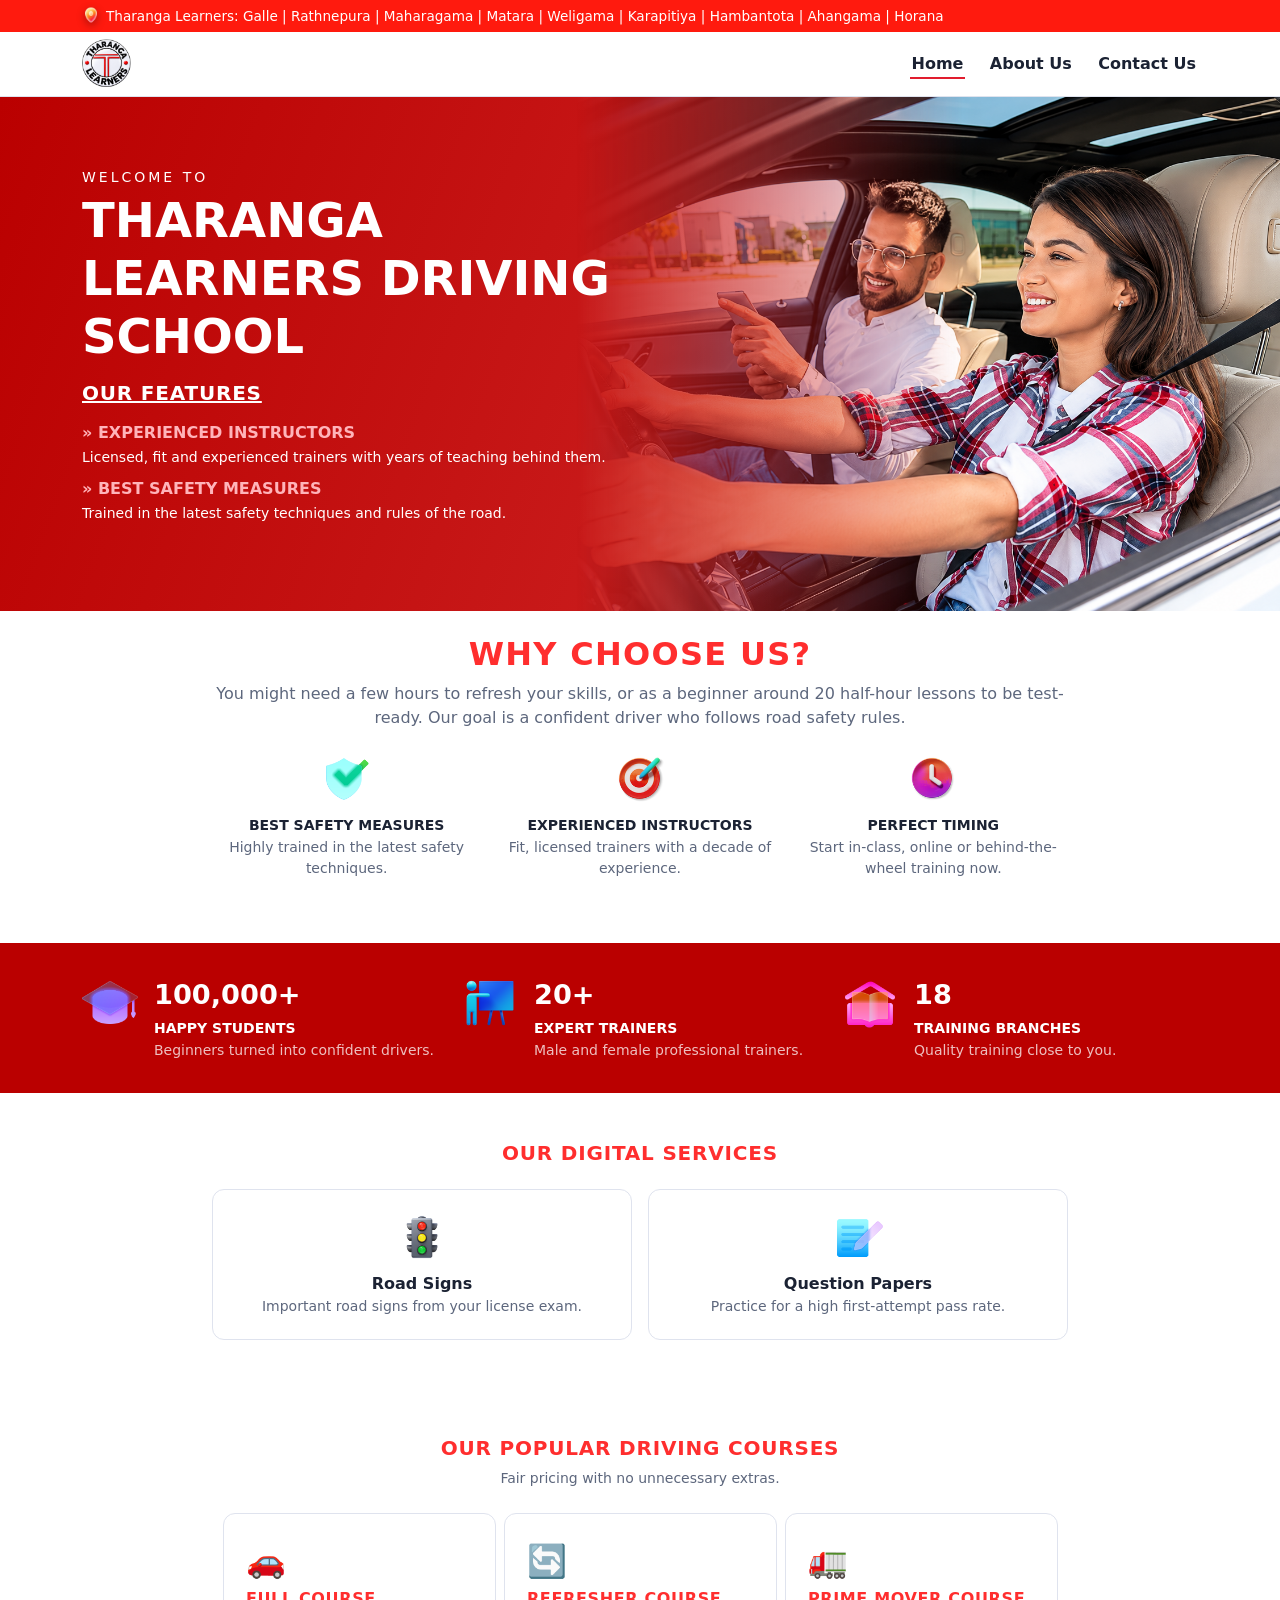
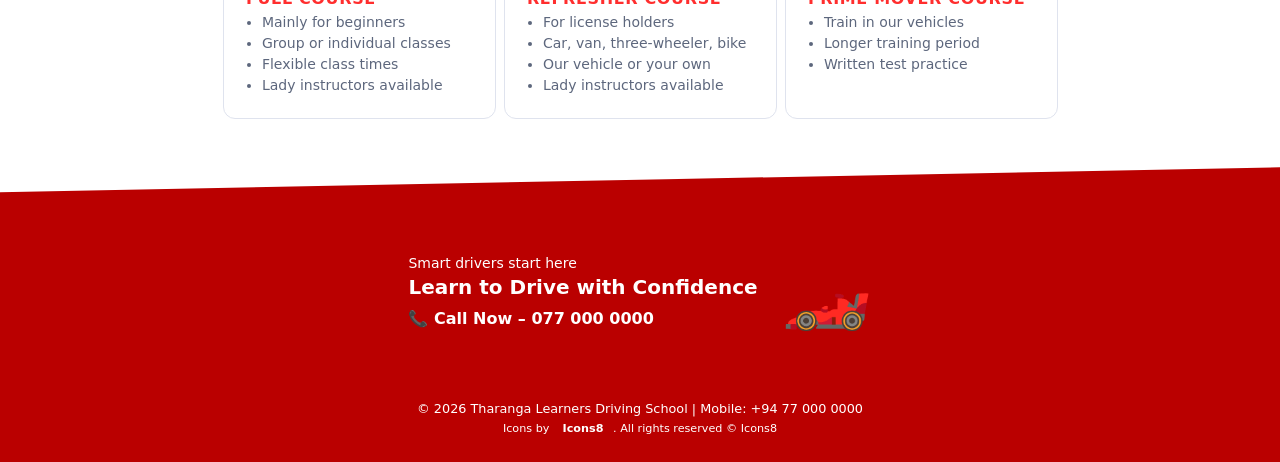
<file: index.html>
<!DOCTYPE html>
<html lang="en">

<head>
  <meta charset="utf-8">
  <meta name="viewport" content="width=device-width, initial-scale=1">
  <meta name="description"
    content="Tharanga Learners Driving School – learners' road signs, practice question papers and branches across Sri Lanka.">
  <title>Home | Tharanga Learners Driving School</title>
  <link href="https://cdn.jsdelivr.net/npm/bootstrap@5.3.3/dist/css/bootstrap.min.css" rel="stylesheet">
  <link href="css/style.css" rel="stylesheet">
</head>

<body data-page="home">
  <div id="site-header"></div>
  <section class="hero">
    <div class="container">
      <div class="row align-items-center g-4">
        <div class="col-md-6">
          <p class="small mb-1" style="letter-spacing:3px">WELCOME TO</p>
          <h1 class="display-5">THARANGA LEARNERS DRIVING SCHOOL</h1>
          <h2 class="ttl fs-5 my-3">Our Features</h2>
          <p class="mb-2"><b style="color:#ffb4ba">» EXPERIENCED INSTRUCTORS</b><br><span class="small">Licensed, fit
              and experienced trainers with years of teaching behind them.</span></p>
          <p><b style="color:#ffb4ba">» BEST SAFETY MEASURES</b><br><span class="small">Trained in the latest safety
              techniques and rules of the road.</span></p>
        </div>
      </div>
    </div>
  </section>

  <section class="container pt-4 pb-5 text-center" style="max-width:880px">
    <h2 class="ttl">Why Choose Us?</h2>
    <p class="muted mb-4">You might need a few hours to refresh your skills, or as a beginner around 20 half-hour
      lessons to be test-ready. Our goal is a confident driver who follows road safety rules.</p>
    <div class="row g-4">
      <div class="col-sm-4">
        <div class="ico plain"><img src="images/safety-96.png" alt="safety"></div><b class="small">BEST SAFETY
          MEASURES</b>
        <p class="muted small">Highly trained in the latest safety techniques.</p>
      </div>
      <div class="col-sm-4">
        <div class="ico plain"><img src="images/goal-96.png" alt="experience"></div><b class="small">EXPERIENCED
          INSTRUCTORS</b>
        <p class="muted small">Fit, licensed trainers with a decade of experience.</p>
      </div>
      <div class="col-sm-4">
        <div class="ico plain"><img src="images/clock-96.png" alt="times"></div><b class="small">PERFECT TIMING</b>
        <p class="muted small">Start in-class, online or behind-the-wheel training now.</p>
      </div>
    </div>
  </section>

  <section class="stats-band">
    <div class="container">
      <div class="row g-4" id="stats"></div>
    </div>
  </section>
  <section class="bg-bg py-5">
    <div class="container text-center" style="max-width:880px">
      <h2 class="ttl fs-5 mb-4">Our Digital Services</h2>
      <div class="row g-3">
        <div class="col-sm-6"><a href="road-signs.html" class="card-x">
            <div class="ico plain"><img src="images/traffic-light-96.png" alt="trafic"></div><b>Road Signs</b>
            <p class="muted small mb-0">Important road signs from your license exam.</p>
          </a></div>
        <div class="col-sm-6"><a href="question-papers.html" class="card-x">
            <div class="ico plain"><img src="images/edit-file-96.png" alt="papers"></div><b>Question Papers</b>
            <p class="muted small mb-0">Practice for a high first-attempt pass rate.</p>
          </a></div>
      </div>
    </div>
  </section>

  <section class="container py-5  text-center">
    <h2 class="ttl fs-5">Our Popular Driving Courses</h2>
    <p class="muted small mb-4">Fair pricing with no unnecessary extras.</p>
    <div class="row g-2 text-start justify-content-center"  id="courses"></div>
  </section>

  <section class="cta-slant">
    <div class="container d-flex flex-wrap align-items-center justify-content-center gap-4">
      <div><small>Smart drivers start here</small>
        <h3 class="h5 fw-bold">Learn to Drive with Confidence</h3><a href="tel:+94770000000" class="fw-bold">📞 Call Now
          – 077 000 0000</a>
      </div>
      <div style="font-size:4.5rem">🏎️</div>
    </div>
  </section>
  <div id="site-footer"></div>
  <script src="https://cdn.jsdelivr.net/npm/bootstrap@5.3.3/dist/js/bootstrap.bundle.min.js"></script>
  <script src="js/data.js"></script>
  <script src="js/main.js"></script>
</body>

</html>
</file>
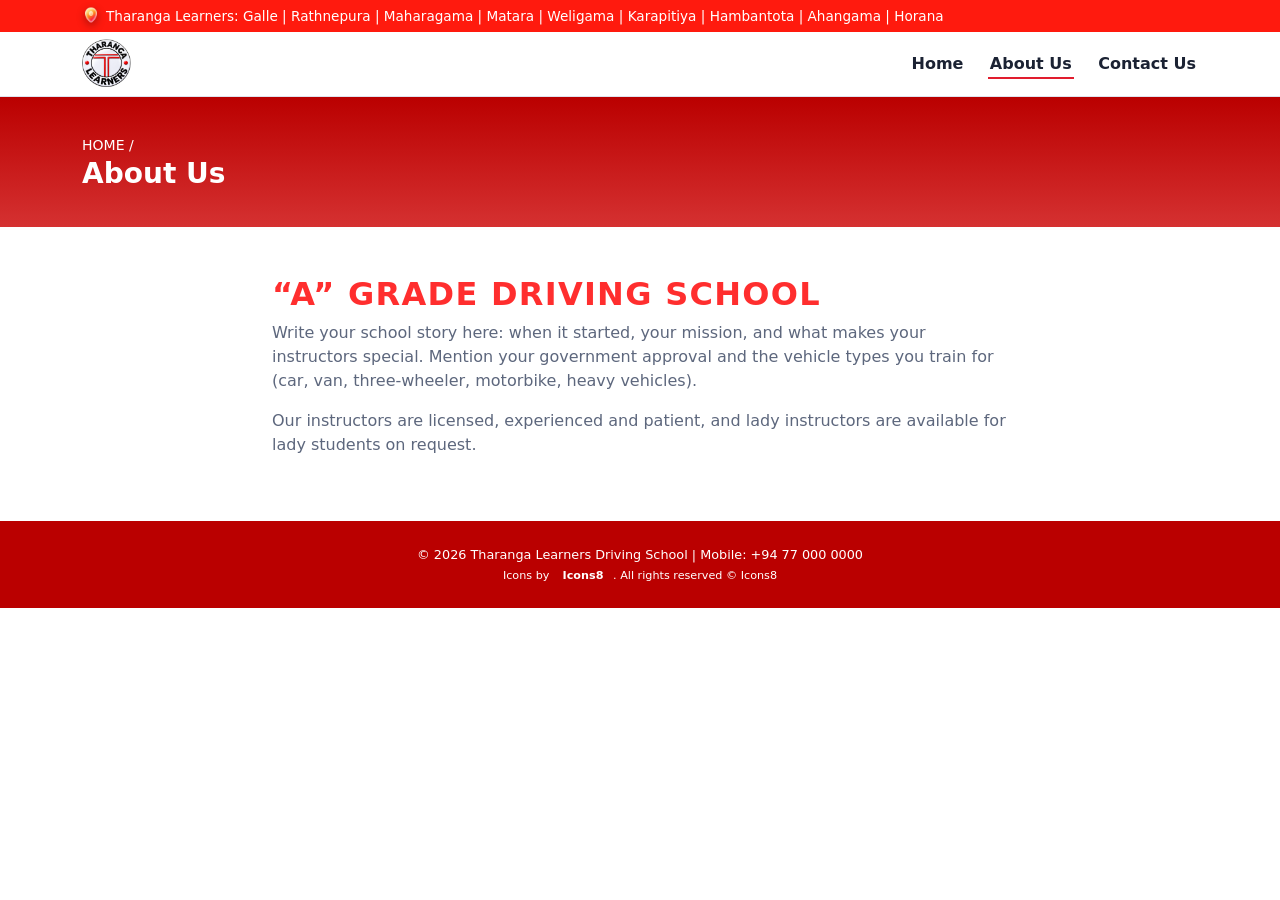
<file: about.html>
<!DOCTYPE html>
<html lang="en">
    <head>
        <meta charset="utf-8">
        <meta name="viewport" content="width=device-width, initial-scale=1">
        <title>About Us | Tharanga Learners Driving School</title>
        <link href="https://cdn.jsdelivr.net/npm/bootstrap@5.3.3/dist/css/bootstrap.min.css" rel="stylesheet">
        <link href="css/style.css" rel="stylesheet">
    </head>
    <body data-page="about">
        <div id="site-header"></div>
        <div class="page-banner"><div class="container"><small>HOME /</small><h1 class="h3 fw-bold mb-0">About Us</h1></div></div>
        <main class="container py-5" style="max-width:760px"><h2 class="ttl">“A” Grade Driving School</h2>
            <p class="muted">Write your school story here: when it started, your mission, and what makes your instructors special. Mention your government approval and the vehicle types you train for (car, van, three-wheeler, motorbike, heavy vehicles).</p>
            <p class="muted">Our instructors are licensed, experienced and patient, and lady instructors are available for lady students on request.</p></main>
        <div id="site-footer"></div>
        <script src="https://cdn.jsdelivr.net/npm/bootstrap@5.3.3/dist/js/bootstrap.bundle.min.js"></script>
        <script src="js/data.js"></script>
        <script src="js/main.js"></script>
    </body>
</html>
</file>
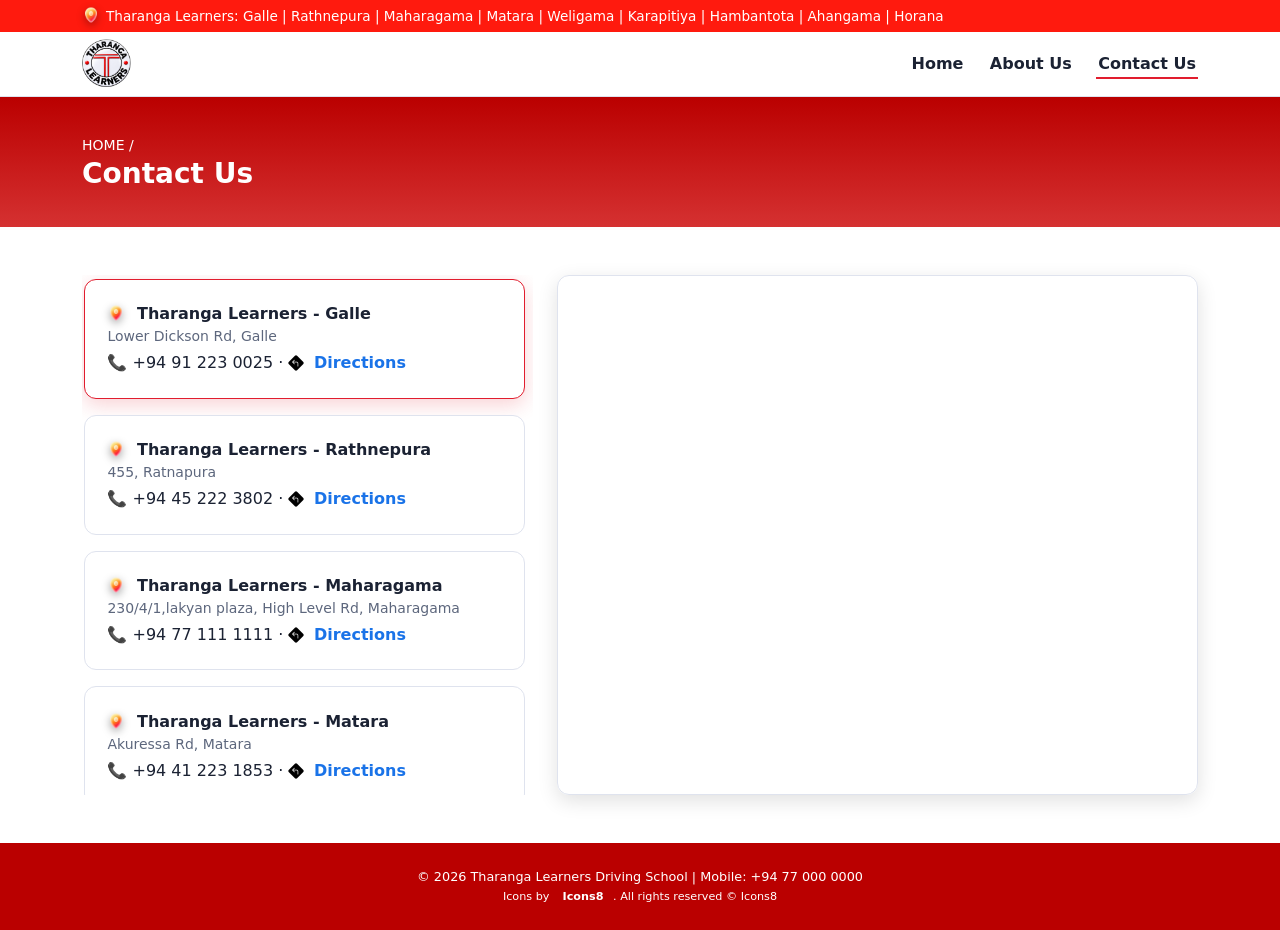
<file: contact.html>
<!DOCTYPE html>
<html lang="en">

<head>
    <meta charset="utf-8">
    <meta name="viewport" content="width=device-width, initial-scale=1">
    <title>Contact Us |Tharanga Learners Driving School</title>
    <link href="https://cdn.jsdelivr.net/npm/bootstrap@5.3.3/dist/css/bootstrap.min.css" rel="stylesheet">
    <link href="css/style.css" rel="stylesheet">
</head>

<body data-page="contact">
    <div id="site-header"></div>
    <div class="page-banner">
        <div class="container"><small>HOME /</small>
            <h1 class="h3 fw-bold mb-0">Contact Us</h1>
        </div>
    </div>
    <main class="container py-5">
        <div class="row g-4">
            <div class="col-md-5">
                <div id="shop-list"></div>
            </div>
            <div class="col-md-7">
                <div class="map-box">
                    <iframe id="map-frame" allowfullscreen loading="lazy"></iframe>
                </div>
            </div>
        </div>
    </main>
    <div id="site-footer"></div>
    <script src="https://cdn.jsdelivr.net/npm/bootstrap@5.3.3/dist/js/bootstrap.bundle.min.js"></script>
    <script src="js/data.js"></script>
    <script src="js/main.js"></script>
    <script src="js/contact.js"></script>
</body>

</html>
</file>
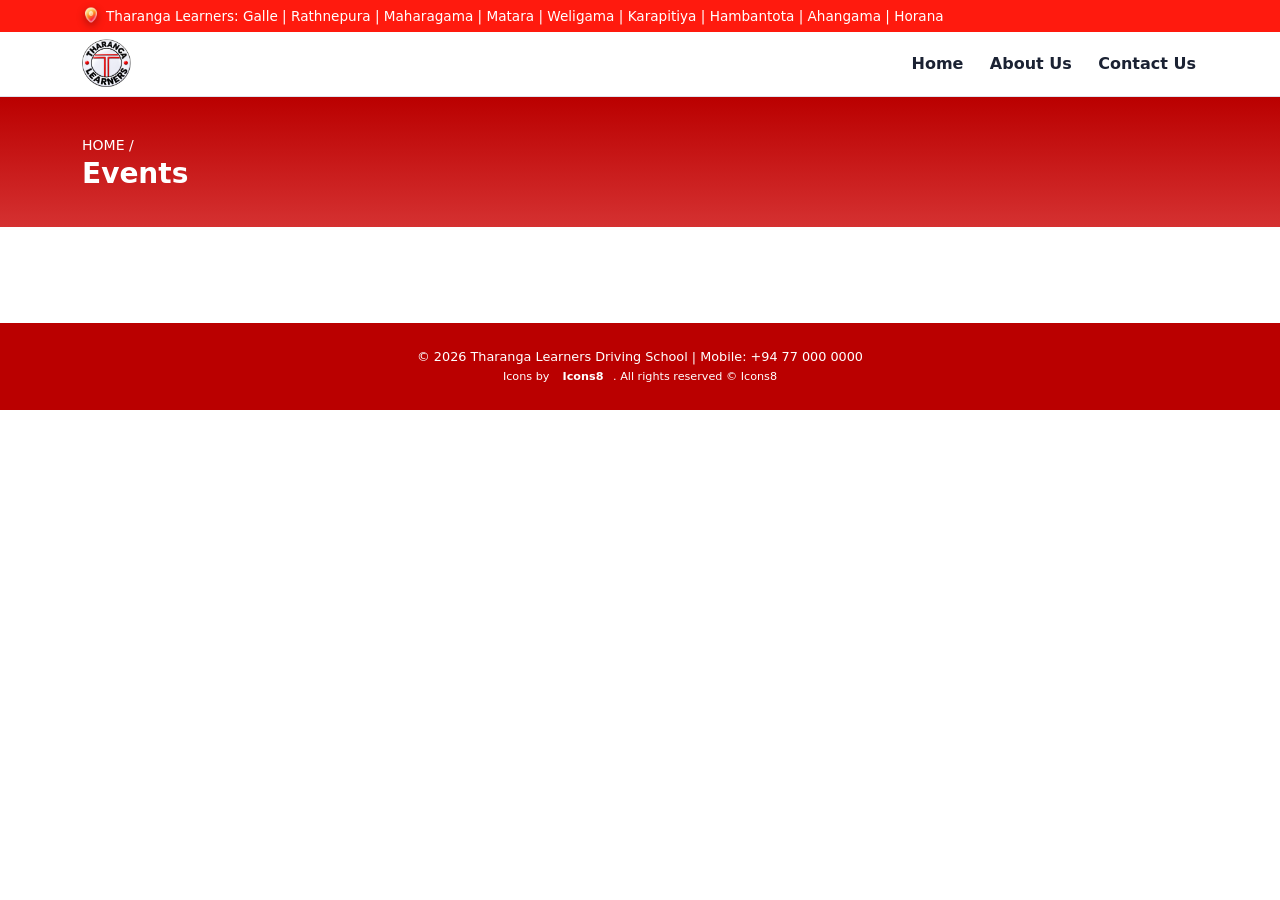
<file: event.html>
<!DOCTYPE html>
<html lang="en">
    <head>
        <meta charset="utf-8">
        <meta name="viewport" content="width=device-width, initial-scale=1">
        <title>Event | Tharanga Learners Driving School</title>
        <link href="https://cdn.jsdelivr.net/npm/bootstrap@5.3.3/dist/css/bootstrap.min.css" rel="stylesheet">
        <link href="css/style.css" rel="stylesheet">
    </head>
    <body data-page="event">
        <div id="site-header"></div>
        <div class="page-banner"><div class="container"><small>HOME /</small><h1 class="h3 fw-bold mb-0">Events</h1></div></div>
        <main class="container py-5" style="max-width:860px"><div class="row g-3" id="events"></div></main>
        <div id="site-footer"></div>
        <script src="https://cdn.jsdelivr.net/npm/bootstrap@5.3.3/dist/js/bootstrap.bundle.min.js"></script>
        <script src="js/data.js"></script>
        <script src="js/main.js"></script>
    </body>
</html>
</file>
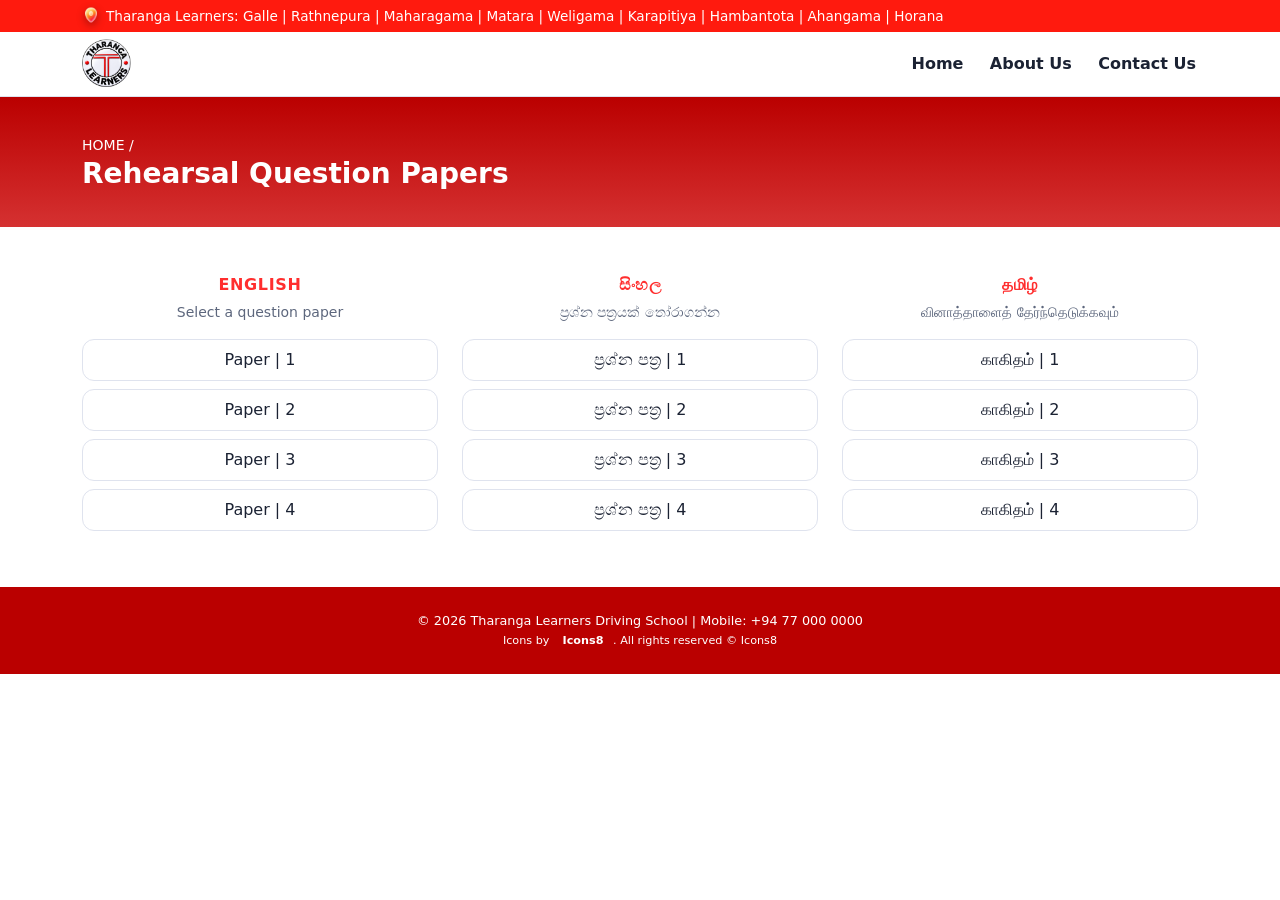
<file: question-papers.html>
<!DOCTYPE html>
<html lang="en">
    <head>
        <meta charset="utf-8">
        <meta name="viewport" content="width=device-width, initial-scale=1">
        <title>Question Papers | Tharanga Learners</title>
        <link rel="icon" type="image/png" href="images/logo.png">
        <link href="https://cdn.jsdelivr.net/npm/bootstrap@5.3.3/dist/css/bootstrap.min.css" rel="stylesheet">
        <link href="css/style.css" rel="stylesheet">
    </head>
    <body data-page="exam">
        <div id="site-header"></div>
        <div class="page-banner"><div class="container"><small>HOME /</small><h1 class="h3 fw-bold mb-0">Rehearsal Question Papers</h1></div></div>

        <main class="container py-5">
            <div id="list"><div class="row g-4" id="cols"></div></div>

            <div id="intro" class="exam-card text-center" hidden>
                <button class="btn btn-link fw-semibold p-0 mb-3 d-block" id="back1"></button>
                <img id="i-img" class="details-img" alt="">
                <h3 class="h4 mt-3" id="i-paper"></h3>
                <button class="btn-brand mt-2" id="start"></button>
            </div>

            <div id="quiz" class="exam-card" hidden>
                <div class="exam-bar"><i id="bar"></i></div>
                <div class="d-flex justify-content-between mt-2"><span id="timer" class="fw-semibold"></span><span id="count" class="fw-semibold"></span></div>
                <div id="qbox" class="my-3 text-center"></div>
                <div id="opts"></div>
                <div class="text-center mt-3"><button class="btn-brand" id="next"></button></div>
            </div>

            <div id="result" class="exam-card" hidden></div>
        </main>

        <div id="site-footer"></div>
        <script src="https://cdn.jsdelivr.net/npm/bootstrap@5.3.3/dist/js/bootstrap.bundle.min.js"></script>
        <script src="js/data.js"></script>
        <script src="js/main.js"></script>
        <script src="js/papers/papers.js"></script>
        <script src="js/question-papers.js"></script>
    </body>
</html>
</file>
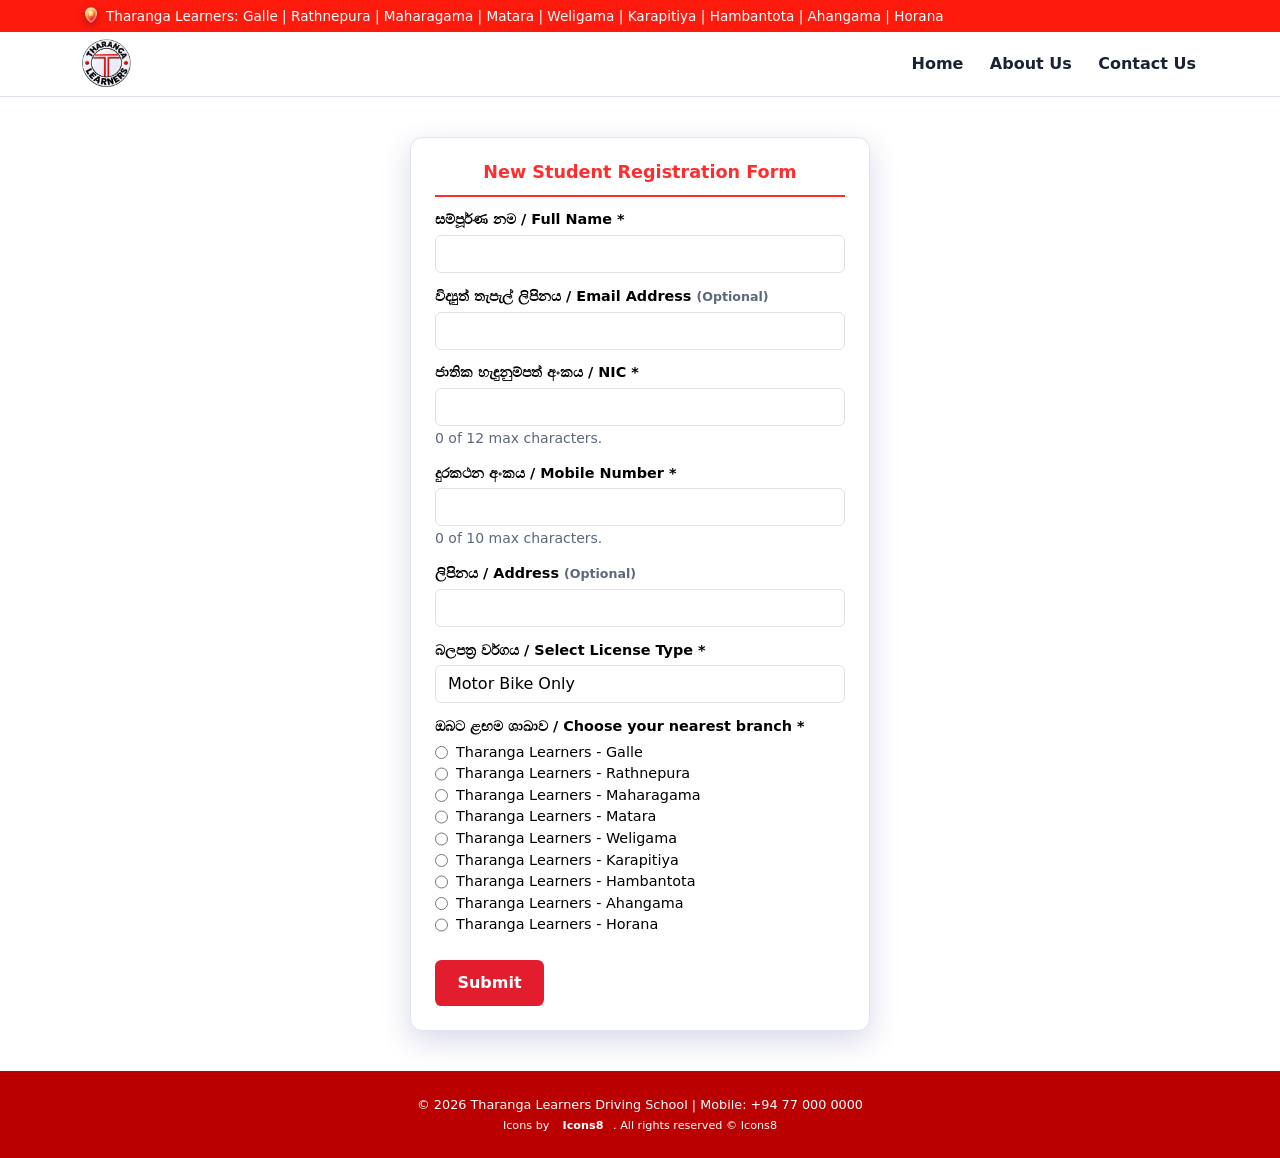
<file: registration.html>
<!DOCTYPE html>
<html lang="en">
    <head>
        <meta charset="utf-8">
        <meta name="viewport" content="width=device-width, initial-scale=1">
        <title>Registration | Tharanga Learners Driving School</title>
        <link href="https://cdn.jsdelivr.net/npm/bootstrap@5.3.3/dist/css/bootstrap.min.css" rel="stylesheet">
        <link href="css/style.css" rel="stylesheet">
    </head>
    <body data-page="registration">
        <div id="site-header"></div>
        <main class="container"><div class="form-card"><h2>New Student Registration Form</h2>
                <form id="reg">
                    <label>සම්පූර්ණ නම / Full Name *</label><input class="form-control" name="name" required>
                    <label>විද්‍යුත් තැපැල් ලිපිනය / Email Address <small class="muted">(Optional)</small></label><input class="form-control" type="email" name="email">
                    <label>ජාතික හැඳුනුම්පත් අංකය / NIC *</label><input class="form-control" name="nic" maxlength="12" required><small class="muted" id="nicc">0 of 12 max characters.</small>
                    <label>දුරකථන අංකය / Mobile Number *</label><input class="form-control" name="tel" inputmode="numeric" maxlength="10" pattern="[0-9]{10}" title="10 digits" required><small class="muted" id="telc">0 of 10 max characters.</small>
                    <label>ලිපිනය / Address <small class="muted">(Optional)</small></label><input class="form-control" name="addr">
                    <label>බලපත්‍ර වර්ගය / Select License Type *</label>
                    <select class="form-select" name="type"><option>Motor Bike Only</option><option>Light Vehicle (Car/Van)</option><option>Three Wheeler</option><option>Heavy Vehicle</option><option>Prime Mover</option></select>
                    <label>ඔබට ළඟම ශාඛාව / Choose your nearest branch *</label><div id="branches"></div>
                    <button class="btn-brand mt-4" type="submit">Submit</button></form>
                <div id="thanks" class="text-center py-4" hidden><div style="font-size:3rem">✅</div><p class="fw-bold">Thank you, <span id="who"></span>!</p>
                    <a id="wa" class="btn-brand" target="_blank" rel="noopener">Send details on WhatsApp</a></div></div></main>
        <div id="site-footer"></div>
        <script src="https://cdn.jsdelivr.net/npm/bootstrap@5.3.3/dist/js/bootstrap.bundle.min.js"></script>
        <script src="js/data.js"></script>
        <script src="js/main.js"></script>
        <script src="js/registration.js"></script>
    </body>
</html>
</file>
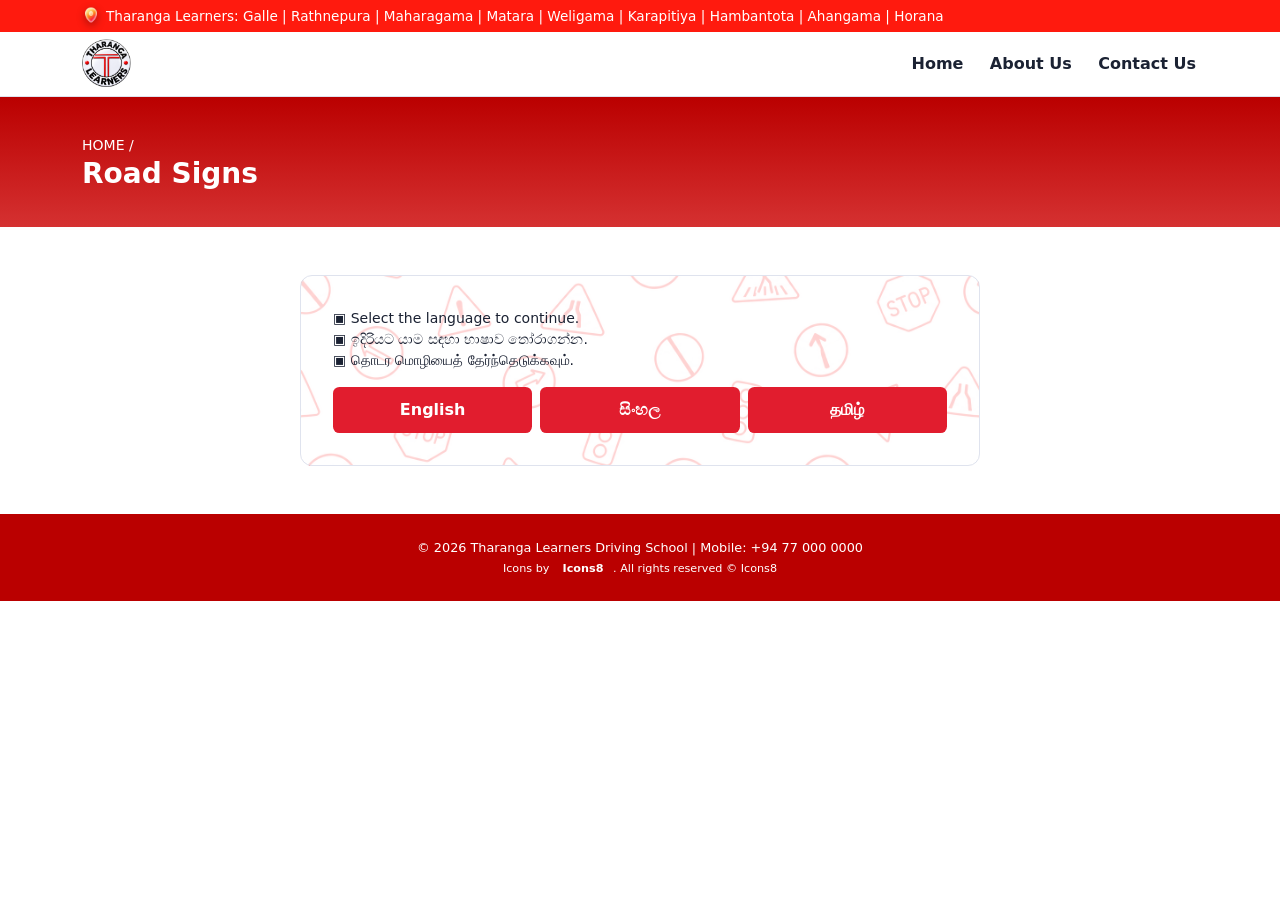
<file: road-signs.html>
<!DOCTYPE html>
<html lang="en">
  <head>
    <meta charset="utf-8">
    <meta name="viewport" content="width=device-width, initial-scale=1">
    <title>Road Signs | Tharanga Learners</title>
    <link href="https://cdn.jsdelivr.net/npm/bootstrap@5.3.3/dist/css/bootstrap.min.css" rel="stylesheet">
    <link href="css/style.css" rel="stylesheet">
  </head>
  <body data-page="road">
    <div id="site-header"></div>
    <div class="page-banner"><div class="container"><small>HOME /</small><h1 class="h3 fw-bold mb-0">Road Signs</h1></div></div>

    <main class="container py-5">
      <div class="card-x mx-auto" id="pick" style="max-width:680px">
        <ul class="small list-unstyled">
          <li>▣ Select the language to continue.</li>
          <li>▣ ඉදිරියට යාම සඳහා භාෂාව තෝරාගන්න.</li>
          <li>▣ தொடர மொழியைத் தேர்ந்தெடுக்கவும்.</li>
        </ul>
        <div class="row g-2">
          <div class="col-4"><button class="btn-brand w-100" data-lang="en">English</button></div>
          <div class="col-4"><button class="btn-brand w-100" data-lang="si">සිංහල</button></div>
          <div class="col-4"><button class="btn-brand w-100" data-lang="ta">தமிழ்</button></div>
        </div>
      </div>

      <div id="view" hidden>
        <button class="btn btn-link fw-semibold p-0 mb-3" id="back">← Change language</button>
        <div id="signs"></div>
      </div>
    </main>

    <div id="site-footer"></div>
    <script src="https://cdn.jsdelivr.net/npm/bootstrap@5.3.3/dist/js/bootstrap.bundle.min.js"></script>
    <script src="js/data.js"></script>
    <script src="js/main.js"></script>
    <script src="js/signs.js"></script>
    <script src="js/road-signs.js"></script>
  </body>
</html>
</file>
<file: css/style.css>
:root {
    --bg: #fff;
    --dr: #00b409;
    --alt: #f5f6fb;
    --text: #1b2233;
    --muted: #5d677d;
    --brand: #ff2e2e;
    --red: #e11d2e;
    --card: #fff;
    --line: #dfe3ee;
    --input-bg: #ffffff;
    --input-text: #000000;
    color-scheme: light;
}
body {
    background: var(--bg);
    color: var(--text);
    font-family:
        system-ui,
        -apple-system,
        "Segoe UI",
        Roboto,
        sans-serif;
}
a {
    text-decoration: none;
    color: inherit;
}
.muted {
    color: var(--muted);
}
.bg-alt {
    background: var(--alt);
}
.bar {
    background: #ff1a0e;
    color: #fff;
}
.topbar {
    font-size: 0.85rem;
    padding: 6px 0;
}
.site-header {
    position: sticky;
    top: 0;
    z-index: 20;
    background: var(--bg); /*--SITE HEADER COLOR */
    border-bottom: 1px solid var(--line);
}

.logo img {
    height: 50px;
    width: auto;
    display: block;
}
.logo b {
    display: inline-block;
    color: #fff;
    padding: 0 8px;
    font-weight: 800;
    font-size: 1.2rem;
}
.logo .r {
    background: var(--red);
}
.logo .b {
    background: #15c812;
}
.nav-link-x {
    font-weight: 600;
    border-bottom: 2px solid transparent;
    padding: 4px 2px;
    margin-left: 1.4rem;
}
.nav-link-x:hover,
.nav-link-x.on {
    color: var(--black);
    border-color: var(--red);
}
.btn-brand {
    background: var(--red);
    color: #fff;
    font-weight: 700;
    border: 0;
    padding: 0.7rem 1.4rem;
    border-radius: 0.4rem;
    display: inline-block;
}
.btn-brand:hover {
    filter: brightness(1.2);
    color: #fff;
}
.hero {
    position: relative;
    overflow: hidden;
    background: linear-gradient(110deg, #ba0000, #d53131);
    color: #fff;
    padding: 70px 0;
}

/* the photo: right side only, fading out toward the left */
.hero::before {
    content: "";
    position: absolute;
    top: 0;
    right: 0;
    bottom: 0;
    width: 55%;
    background: url("../images/background.png") center / cover no-repeat;
    -webkit-mask-image: linear-gradient(60deg, transparent 0%, #000 55%);
    mask-image: linear-gradient(90deg, transparent 0%, #000 55%);
    pointer-events: none;
}

/* keep the text above the photo */
.hero > .container {
    position: relative;
    z-index: 1;
}

@media (max-width: 767px) {
    .hero::before {
        width: 100%;
        opacity: 0.25;
        -webkit-mask-image: none;
        mask-image: none;
    }
}
.hero h1 {
    font-weight: 800;
}
.ttl {
    color: var(--brand);
    font-weight: 800;
    text-transform: uppercase;
    letter-spacing: 0.04em;
}
.hero .ttl {
    color: #fff;
    text-decoration: underline;
}
.card-x {
    background: var(--card);
    border: 1px solid var(--line);
    border-radius: 0.75rem;
    padding: 1.4rem;
    height: 100%;
    display: block;
    color: var(--text);
}
a.card-x:hover,
button.card-x:hover {
    border-color: var(--brand);
}
.dir-link{color:#1a73e8;font-weight:700}
.dir-link:hover{color:#0b57d0;text-decoration:underline}
.dir-icon{width:16px;height:16px;vertical-align:-3px;margin-right:4px;display:inline-block}

.ico img {
    width: 28px;
    height: 28px;
    object-fit: contain;
}
.ico.plain {
    width: auto;
    height: auto;
    background: none;
}
.ico.plain img {
    width: 50px;
    height: 50px;
}
.pin-icon {
    width: 18px;
    height: 18px;
    vertical-align: -3px;
    margin-right: 6px;
    display: inline-block;
    box-shadow: #000000;
}
.pin-icon {
    filter: drop-shadow(0 3px 4px rgba(0, 0, 0, 0.35));
}
.ico {
    width: 50px;
    height: 50px;
    border-radius: 50%;
    background: var(--bg);
    color: var(--brand);
    display: grid;
    place-items: center;
    font-size: 24px;
    margin: 0 auto 0.6rem;
}
.stat-icon {
    width: 56px;
    height: 56px;
    object-fit: contain;
    flex-shrink: 0;
}
.stats-band {
    background: #ba0000;
    color: #fff;
    padding: 32px 0;
}
.stats-band .num {
    font-size: 1.7rem;
    font-weight: 800;
}
.cta-slant {
    background: #ba0000;
    color: #fff;
    clip-path: polygon(0 12%, 100% 0, 100% 100%, 0 100%);
    padding: 70px 0 30px;
}
.page-banner {
    background:
        linear-gradient(#ba0000, #d53131),
        linear-gradient(90deg, #3c3f55, #7b6a5a);
    color: #fff;
    padding: 36px 0;
}
.form-card {
    max-width: 460px;
    margin: 40px auto;
    background: var(--bg);
    border: 1px solid var(--line);
    border-radius: 0.75rem;
    padding: 1.5rem;
    box-shadow: 0 10px 30px rgba(38, 47, 143, 0.18);
}
.form-card h2 {
    color: var(--brand);
    font-size: 1.1rem;
    font-weight: 800;
    text-align: center;
    border-bottom: 2px solid var(--brand);
    padding-bottom: 0.7rem;
}
.form-card label {
    color: #000000;
    font-weight: 600;
    font-size: 0.9rem;
    margin: 0.8rem 0 0.25rem;
    display: block;
}
.form-control,
.form-select {
    background: var(--card);
    color: var(--bg);
    background-color: var(--input-bg);
    color: var(--input-text);
}
.site-footer {
    background: #ba0000;
    color: #fff;
    text-align: center;
    font-size: 0.8rem;
    padding: 24px 0;
}
.site-footer a {
    margin: 0 0.6rem;
    font-weight: 600;
}
.paper-btn {
    width: 100%;
    margin-bottom: 0.5rem;
    text-align: center;
    padding: 0.5rem;
    height: auto;
}
[hidden] {
    display: none !important;
}
.shop.active {
    border-color: var(--red);
    box-shadow: 0 6px 20px rgba(225, 29, 46, 0.2);
}
.sign-title {
    background: var(--alt);
    color: var(--text);
    font-size: 1.6rem;
    font-weight: 800;
    text-align: center;
    padding: 8px 12px;
    margin: 0;
}
.sign-grid {
    display: grid;
    grid-template-columns: repeat(6, 1fr);
    border-left: 1px solid var(--line);
    border-top: 1px solid var(--line);
}
.sign-cell {
    border-right: 1px solid var(--line);
    border-bottom: 1px solid var(--line);
    padding: 16px 10px;
    text-align: center;
    font-size: 0.9rem;
    background: var(--card);
}
.sign-cell img {
    height: 250px;
    max-width: 100%;
    object-fit: contain;
    margin-bottom: 10px;
}
.sign-emoji {
    font-size: 4rem;
    line-height: 110px;
    height: 110px;
    margin-bottom: 10px;
}
.sign-desc {
    font-size: 0.8rem;
    color: var(--muted);
    margin: 0.5rem 0 0;
    text-align: left;
}
@media (max-width: 900px) {
    .sign-grid {
        grid-template-columns: repeat(3, 1fr);
    }
}
@media (max-width: 520px) {
    .sign-grid {
        grid-template-columns: repeat(2, 1fr);
    }
    .sign-title {
        font-size: 1.2rem;
    }
}
.exam-card {
    max-width: 900px;
    margin: 0 auto;
    background: var(--card);
    border: 1px solid var(--line);
    border-radius: 0.75rem;
    padding: 1.5rem;
    box-shadow: 0 8px 24px rgba(0, 0, 0, 0.1);
}
.example-box {
    max-width: 640px;
    border: 2px dotted var(--muted);
    padding: 0.8rem 1rem;
}
.exam-bar {
    height: 6px;
    background: var(--line);
    border-radius: 3px;
    overflow: hidden;
}
.exam-bar i {
    display: block;
    height: 100%;
    width: 0;
    background: var(--red);
    transition: width 0.3s;
}
.q-img {
    max-height: 160px;
    max-width: 100%;
    display: block;
    margin: 0 auto 12px;
}
.opt {
    display: block;
    width: 100%;
    text-align: left;
    padding: 0.8rem 1rem;
    margin: 0.6rem 0;
    border: 1px solid var(--line);
    background: var(--card);
    color: var(--text);
    border-radius: 0.4rem;
}
.opt:hover {
    border-color: var(--red);
}
.opt.sel {
    border-color: var(--red);
    background: var(--alt);
}
.rev {
    border-left: 4px solid;
    padding: 0.6rem 0.8rem;
    margin: 0.5rem 0;
    background: var(--alt);
    font-size: 0.9rem;
}
.rev.ok {
    border-color: #16a34a;
}
.rev.bad {
    border-color: #dc2626;
}
.details-img {
    max-width: 100%;
    height: auto;
    display: block;
    margin: 0 auto;
}
/* ---------- hover transitions ---------- */
.nav-link-x{transition:color .2s, border-color .2s}
.btn-brand{transition:transform .2s, box-shadow .2s, filter .2s}
.btn-brand:hover{transform:translateY(-2px);box-shadow:0 6px 16px rgba(0,0,0,.25)}
.btn-brand:active{transform:translateY(0)}
.card-x{transition:transform .25s, box-shadow .25s, border-color .25s}
a.card-x:hover,button.card-x:hover{transform:translateY(-4px);box-shadow:0 10px 24px rgba(0,0,0,.15)}
.opt{transition:border-color .2s, background .2s, transform .15s}
.opt:hover{transform:translateX(4px)}
.ico{transition:transform .3s}
.card-x:hover .ico{transform:scale(1.12) rotate(-4deg)}
.logo img{transition:transform .3s}
.logo:hover img{transform:scale(1.06)}

/* ---------- scroll reveal (the class is added by main.js) ---------- */
.reveal{opacity:0;transform:translateY(24px);transition:opacity .6s ease, transform .6s ease}
.reveal.in{opacity:1;transform:none}

/* ---------- quiz panels and sign boxes fade in ---------- */
@keyframes fadeUp{from{opacity:0;transform:translateY(14px)}to{opacity:1;transform:none}}
#list,#intro,#quiz,#result,#view,#pick{animation:fadeUp .4s ease}
.sign-cell{animation:fadeUp .4s ease both}
.sign-cell:nth-child(2){animation-delay:.04s}
.sign-cell:nth-child(3){animation-delay:.08s}
.sign-cell:nth-child(4){animation-delay:.12s}
.sign-cell:nth-child(5){animation-delay:.16s}
.sign-cell:nth-child(6){animation-delay:.2s}
#qbox{animation:fadeUp .3s ease}

/* ---------- page load ---------- */
@keyframes pageIn{from{opacity:0}to{opacity:1}}
body{animation:pageIn .5s ease}

/* ---------- respect visitors who turn animations off ---------- */
@media (prefers-reduced-motion: reduce){
  *,*::before,*::after{animation:none!important;transition:none!important}
  .reveal{opacity:1;transform:none}
}

/* contact page: fixed-size map and scrolling branch list */
#shop-list{height:520px;overflow-y:auto;padding:4px 8px 4px 2px;scrollbar-width:thin;scrollbar-color:var(--red) var(--alt)}
#shop-list::-webkit-scrollbar{width:8px}
#shop-list::-webkit-scrollbar-track{background:var(--alt);border-radius:4px}
#shop-list::-webkit-scrollbar-thumb{background:var(--red);border-radius:4px}
.map-box{height:520px;border:1px solid var(--line);border-radius:.75rem;overflow:hidden;box-shadow:0 6px 20px rgba(0,0,0,.12)}
.map-box iframe{width:100%;height:100%;border:0;display:block}
@media (max-width:767px){
  #shop-list{height:340px}
  .map-box{height:340px}
}
#pick {
    background:
        linear-gradient(rgba(255, 255, 255, 0.82), rgba(255, 255, 255, 0.82)),
        url("../images/Red\ Road\ Sign\ Pattern.png") center / cover no-repeat;
    background-color: #fff;
    padding: 2rem;
}
</file>
